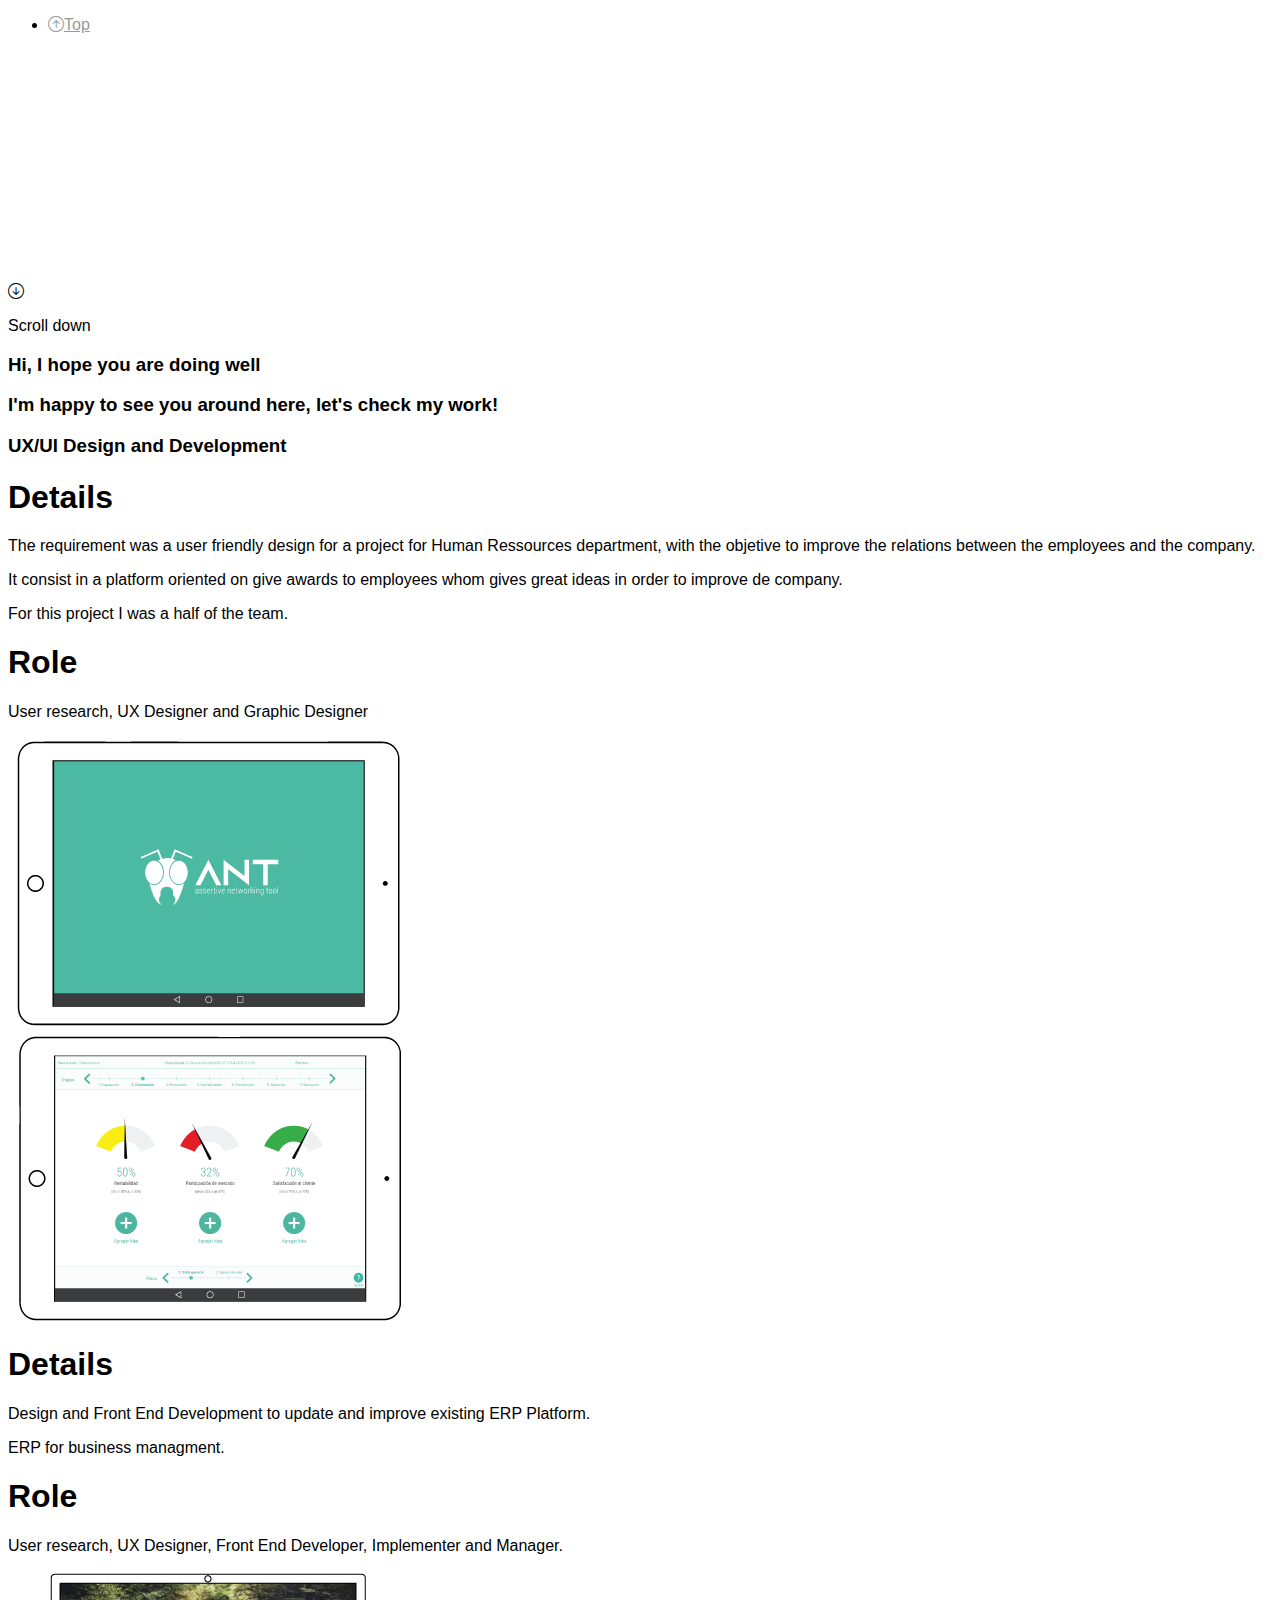
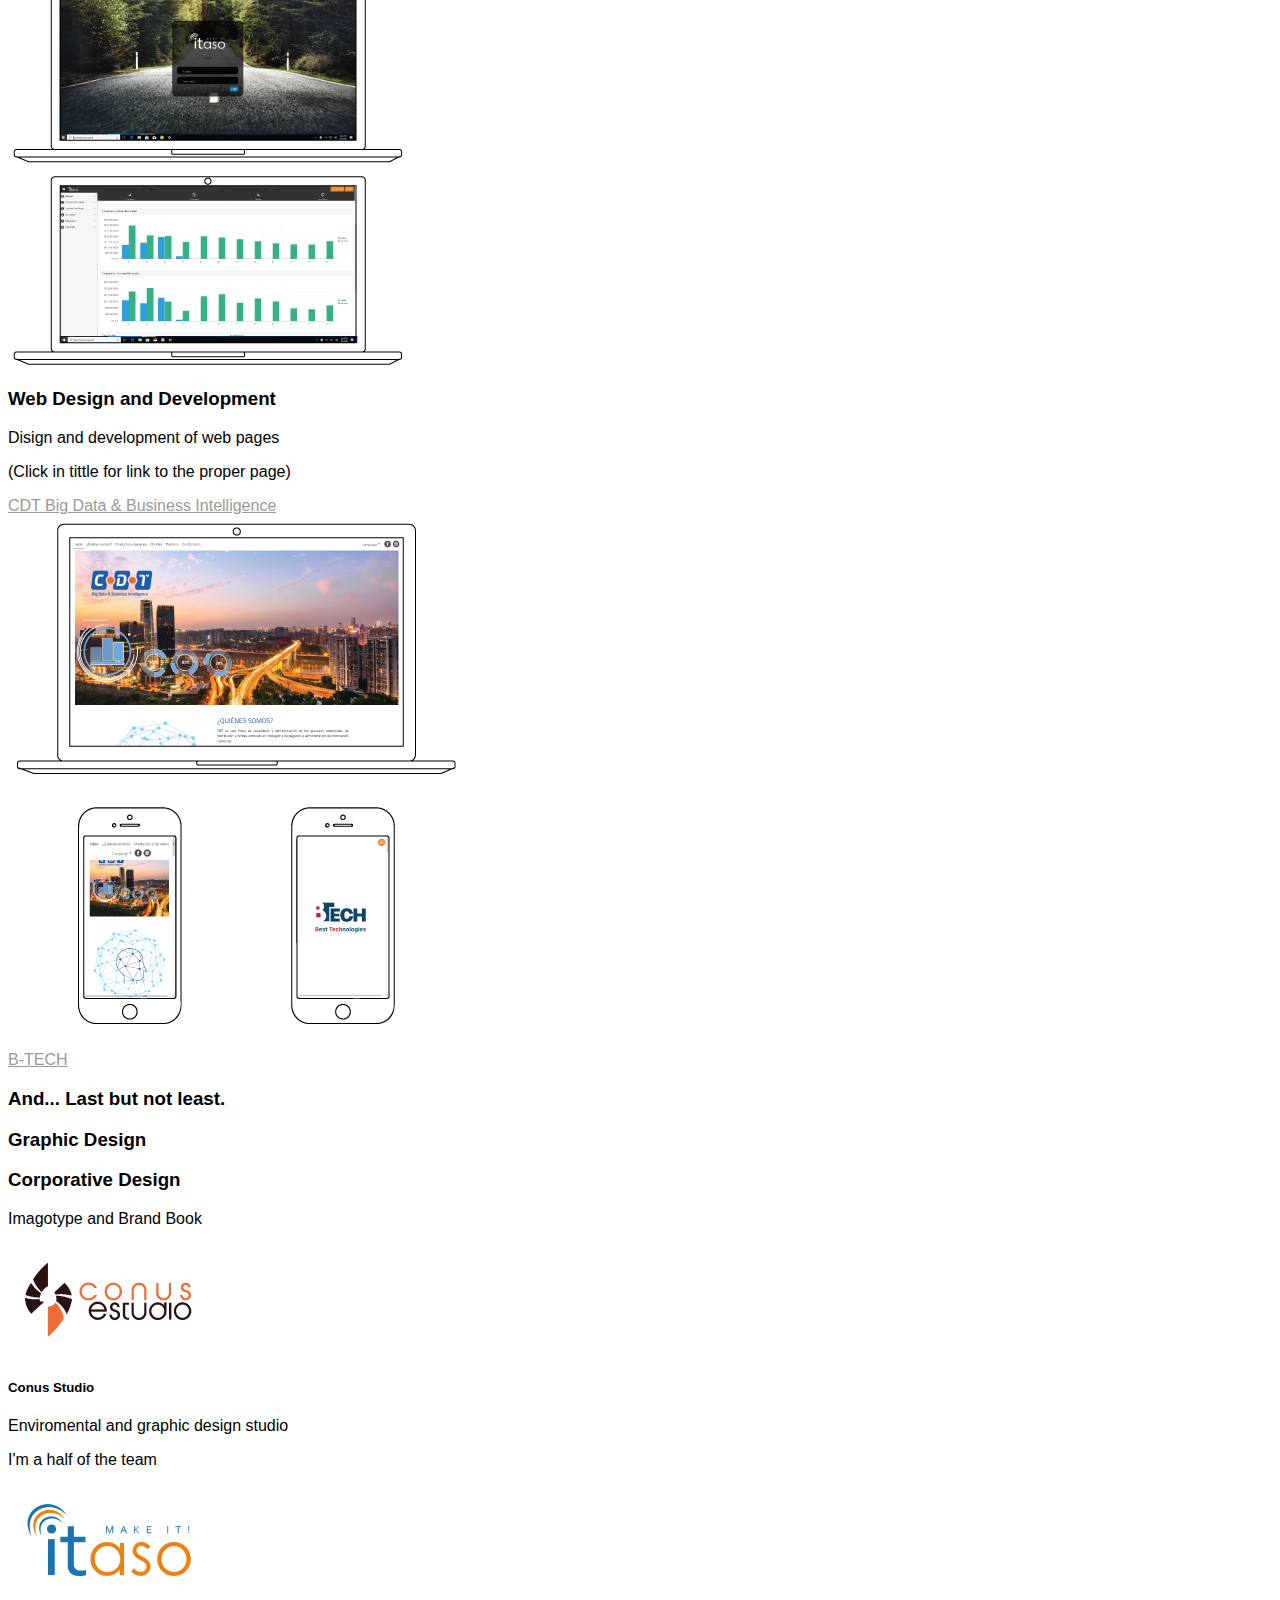
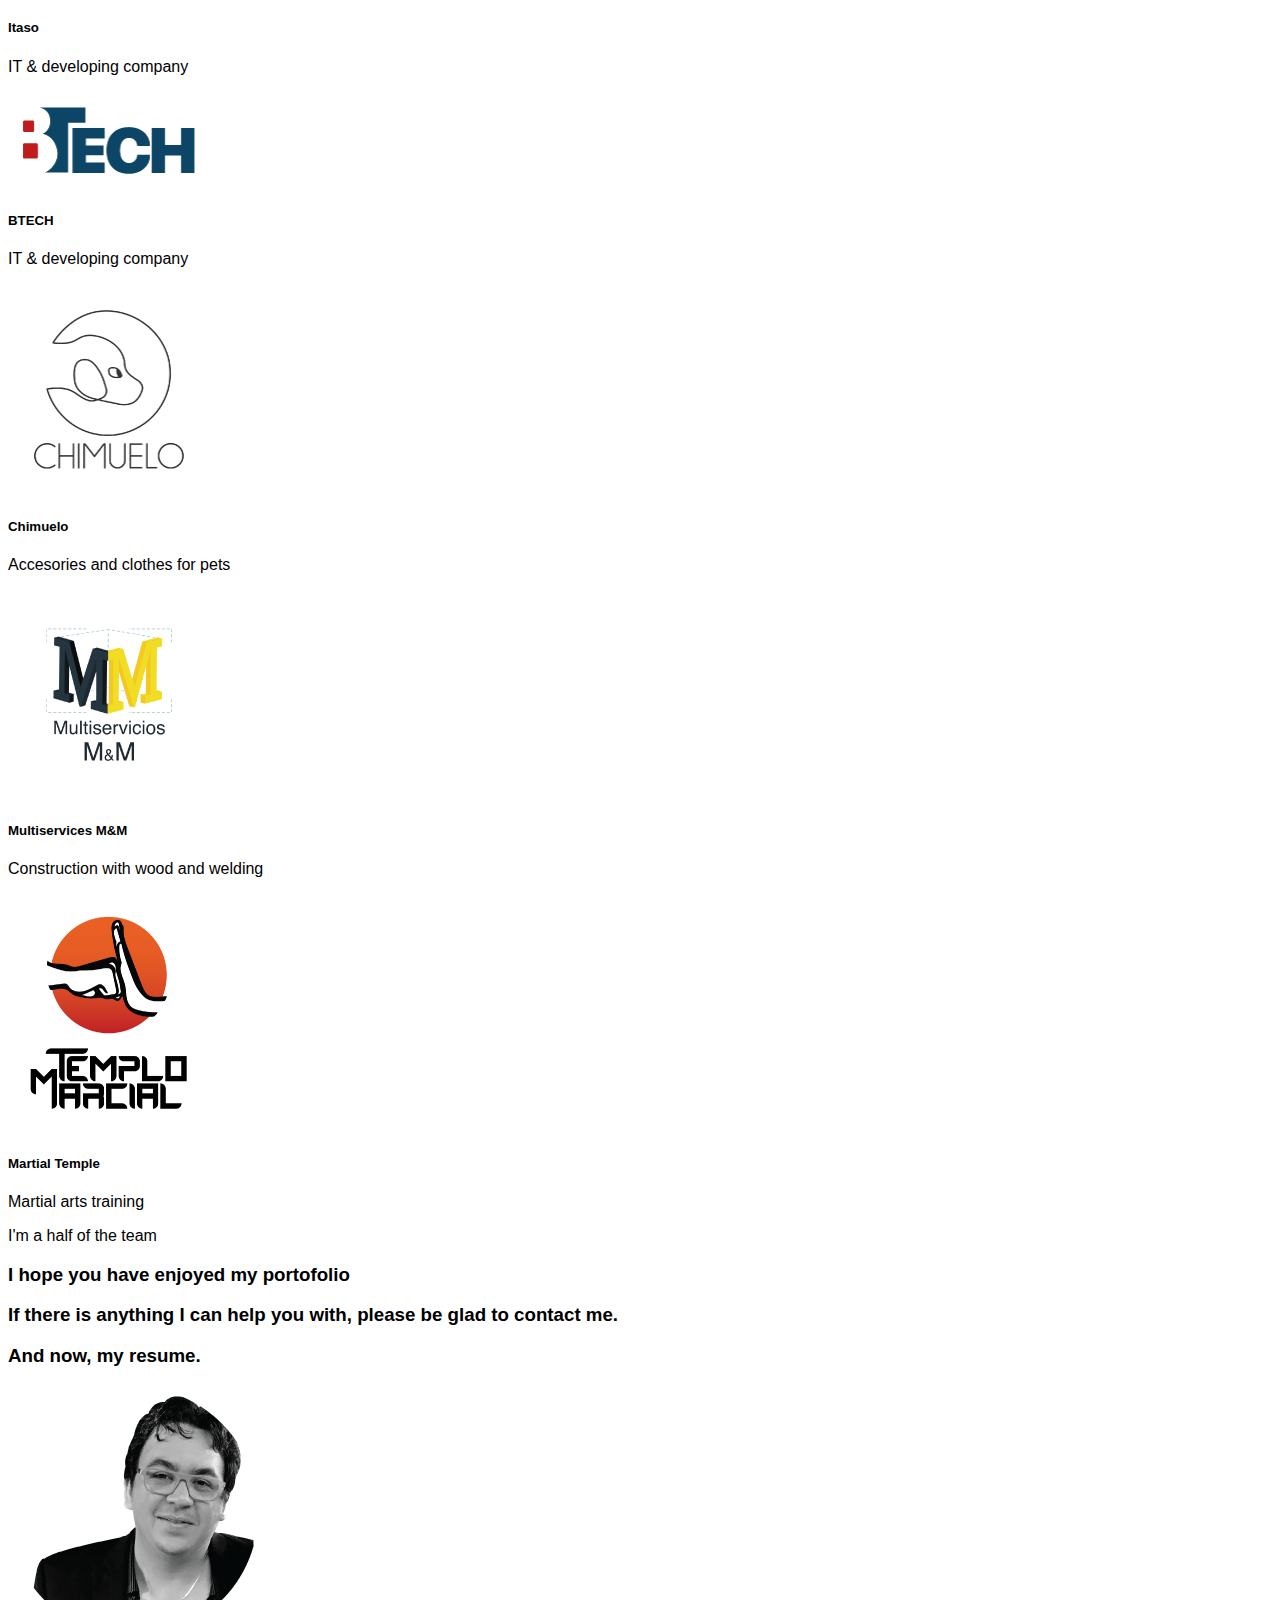
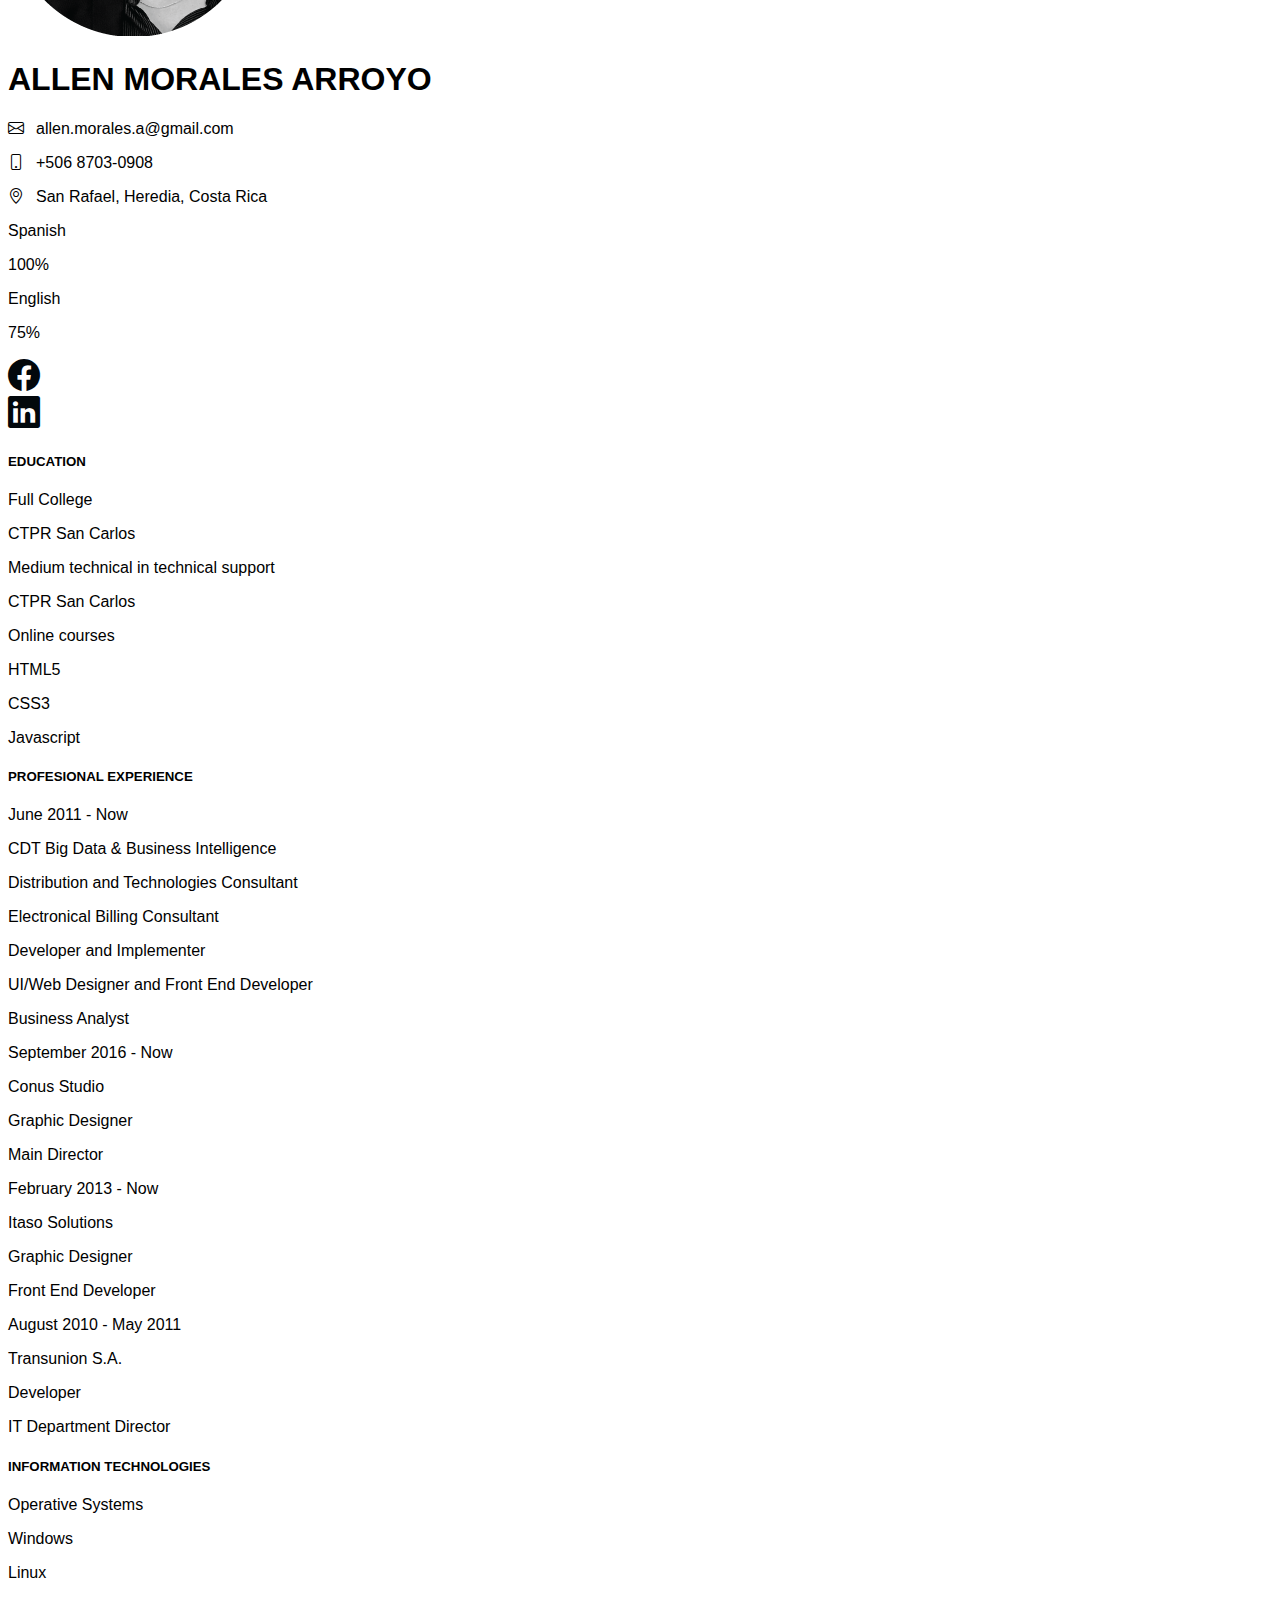
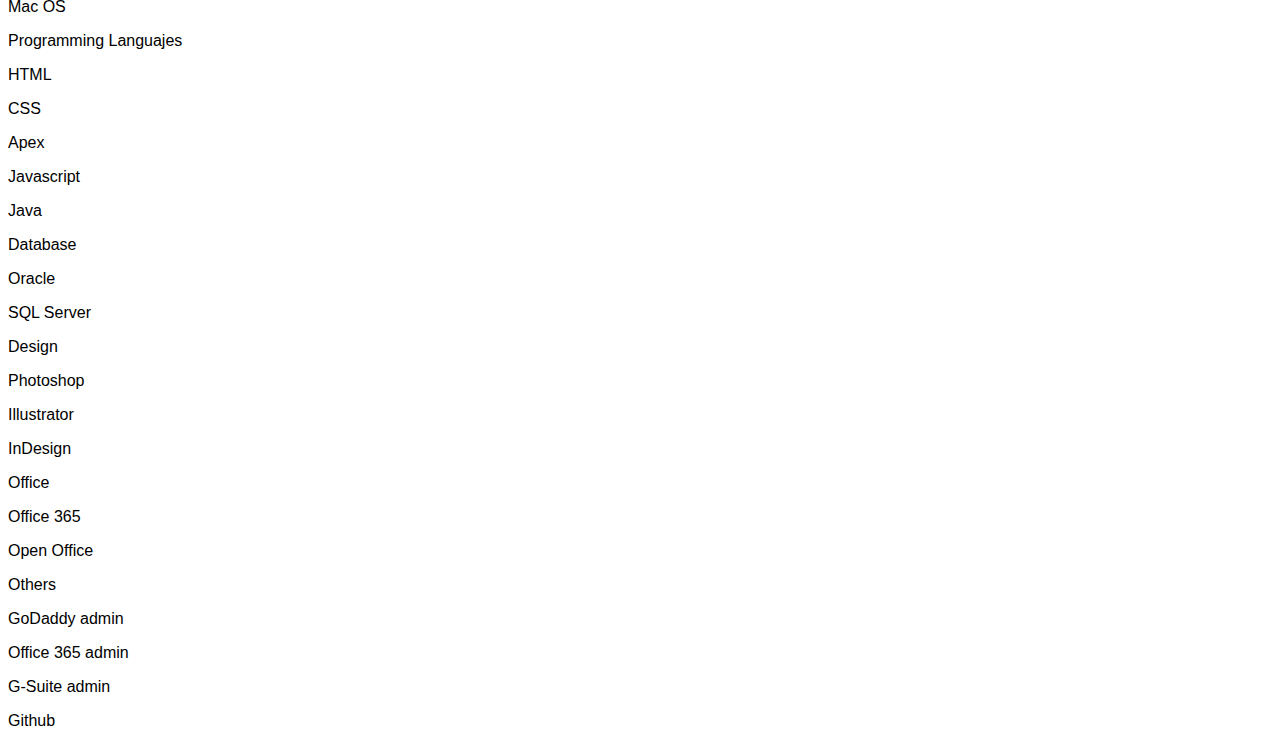
<file: InvitacionDJ/1/index copy.html>
<!DOCTYPE html>
<html lang="en">

<head>
    <meta charset="UTF-8">
    <meta http-equiv="X-UA-Compatible" content="IE=edge">
    <meta name="viewport" content="width=device-width, initial-scale=1.0">
    <link rel="apple-touch-icon" sizes="180x180" href="images/favicon/apple-touch-icon.png">
    <link rel="icon" type="image/png" sizes="32x32" href="images/favicon/favicon-32x32.png">
    <link rel="icon" type="image/png" sizes="16x16" href="images/favicon/favicon-16x16.png">
    <link rel="manifest" href="images/favicon/site.webmanifest">

    <!--<link rel="preload" as="font" href="font/LouisGeorgeCafe.woff2" type="font/ttf" crossorigin="anonymous">
   -->

    <title>Allen Morales A.</title>
    <meta NAME="AUTHOR" CONTENT="Allen Morales">
    <meta NAME="REPLY-TO" CONTENT="allen.morales.a@gmail.com">
    <link REV="made" href="mailto:allen.morales.a@gmail.com">
    <meta NAME="DESCRIPTION" CONTENT="Front End Developing">
    <meta NAME="KEYWORDS" CONTENT="Front End, Development, Design">
    <meta NAME="Resource-type" CONTENT="Homepage">
    <meta NAME="DateCreated" CONTENT="Wed, 08 Aplri 2021 00:00:00 GMT+1">
    <meta NAME="Revisit-after" CONTENT="10 days">
    <meta NAME="robots" content="ALL">
    <meta charset="UTF-8">

    <?php
    header('Cache-Control: max-age=84600');
    ?>
        <link rel="manifest" href="./manifest.js">

        <meta name="theme-color" content="#fff">
        <meta name="mobile-web-app-capable" content="yes">
        <meta name="apple-mobile-web-app-capable" content="yes">
        <meta name="application-name" content="Allen Morales">
        <meta name="apple-mobile-web-app-title" content="Allen Morales">
        <meta name="msapplication-starturl" content="">

        <link rel="stylesheet" href="https://stackpath.bootstrapcdn.com/bootstrap/4.5.0/css/bootstrap.min.css" integrity="sha384-9aIt2nRpC12Uk9gS9baDl411NQApFmC26EwAOH8WgZl5MYYxFfc+NcPb1dKGj7Sk" crossorigin="anonymous">
        <link rel="stylesheet" href="https://cdn.jsdelivr.net/npm/bootstrap-icons@1.4.1/font/bootstrap-icons.css">
        <link rel="stylesheet" href="css/style.css" media="none" onload="if(media!='all')media='all'">

</head>

<body>
    <nav class="fixed-top p-0 m-0">
        <div class="navbar-collapse">
            <ul class="navbar-nav w-100 me-auto mb-2 mb-lg-0">
                <!--<li class="nav-item">
                <a class="nav-link " aria-current="page" href="#">Home</a>
              </li>-->
                <li class="nav-item">
                    <a class="nav-link active bi-arrow-up-circle" href="#">Top</a>
                </li>

                <!--<li class="nav-item dropdown">
                <a class="nav-link dropdown-toggle" href="#" id="navbarDropdown" role="button" data-bs-toggle="dropdown" aria-expanded="false">
                  Dropdown
                </a>
                <ul class="dropdown-menu" aria-labelledby="navbarDropdown">
                  <li><a class="dropdown-item" href="#">Action</a></li>
                  <li><a class="dropdown-item" href="#">Another action</a></li>
                  <li><hr class="dropdown-divider"></li>
                  <li><a class="dropdown-item" href="#">Something else here</a></li>
                </ul>
              </li>
              <li class="nav-item">
                <a class="nav-link disabled" href="#" tabindex="-1" aria-disabled="true">Disabled</a>
              </li>-->
            </ul>
        </div>
    </nav>

    <section class="section h-100">
        <div class="container-fluid ">
            <div class="row flex-fill justify-content-center align-items-center h-100">
                <div class="col-10">
                    <div class="row  justify-content-center">
                        <img src="./images/wait.gif" data-src="./images/Logo-Negativo.png" alt="Logotype of Allen Morales">
                    </div>
                    <div class="row  justify-content-center  p-0 m-0 pt-5">
                        <p class="bi bi-arrow-down-circle text-center text-white p-0 m-0"></p>
                    </div>
                    <div class="row  justify-content-center p-0 m-0">
                        <p class="text-center text-white p-0 m-0">Scroll down</p>
                    </div>
                </div>
            </div>
        </div>
    </section>
    <section class="section h-100">
        <div class="container-fluid ">
            <div class="row flex-fill justify-content-center align-items-center h-100">
                <div class="col-10">
                    <div class="row  justify-content-center">
                        <h3 class="text-center">Hi, I hope you are doing well</h3>
                    </div>
                    <div class="row  justify-content-center">
                        <h3 class="text-center">I'm happy to see you around here, let's check my work!</h3>
                    </div>
                </div>
            </div>
        </div>
    </section>
    <section class="section h-100">
        <div class="container-fluid ">
            <div class="row flex-fill justify-content-center align-items-center h-100">
                <div class="col-12">
                    <div class="row  justify-content-center">
                        <h3>UX/UI Design and Development</h3>
                    </div>
                </div>
            </div>
        </div>
    </section>

    <section class="bg-white section_free">
        <div class="container-fluid ">
            <div class="row flex-fill justify-content-center align-items-center pt-5">
                <div class="col-12">
                    <div class="row  bg-white justify-content-center align-items-top">
                        <div class="col-12 col-sm-12 col-md-5 col-lg-5">
                            <div class="row justify-content-center ">
                                <div class="col-10">
                                    <div class="row">
                                        <h1>Details</h1>
                                    </div>
                                    <div class="row">
                                        <p>The requirement was a user friendly design for a project for Human Ressources department, with the objetive to improve the relations between the employees and the company.</p>
                                    </div>
                                    <div class="row">
                                        <p>It consist in a platform oriented on give awards to employees whom gives great ideas in order to improve de company.</p>
                                    </div>
                                    <div class="row">
                                        <p>For this project I was a half of the team.</p>
                                    </div>
                                </div>
                            </div>
                        </div>
                        <div class="col-12 col-sm-12 col-md-2 col-lg-2">
                            <div class="row  justify-content-center ">
                                <div class="col-10">
                                    <div class="row">
                                        <h1>Role</h1>
                                    </div>
                                    <div class="row">
                                        <p>User research, UX Designer and Graphic Designer</p>
                                    </div>
                                </div>
                            </div>
                        </div>
                        <div class="col-6 col-sm-6  col-md-2 col-lg-2 pl-5">
                            <div class="row  justify-content-center align-items-center">
                                <img class="w-100" src="./images/wait.gif" data-src="./images/ANT_ipad.png" alt="Image with a computer with the ANT system on it's screen">
                            </div>
                        </div>
                    </div>
                </div>
            </div>
        </div>
    </section>

    <section class="bg-white section_free">
        <div class="container-fluid ">
            <div class="row flex-fill justify-content-center align-items-center py-5">
                <div class="col-12">
                    <div class="row  bg-white justify-content-center align-items-top h-100">
                        <div class="col-12 col-sm-12 col-md-5 col-lg-5">
                            <div class="row justify-content-center ">
                                <div class="col-10">
                                    <div class="row">
                                        <h1>Details</h1>
                                    </div>
                                    <div class="row">
                                        <p>Design and Front End Development to update and improve existing ERP Platform.</p>
                                    </div>
                                    <div class="row">
                                        <p>ERP for business managment.</p>
                                    </div>
                                </div>
                            </div>
                        </div>
                        <div class="col-12 col-sm-12 col-md-2 col-lg-2">
                            <div class="row  justify-content-center ">
                                <div class="col-10">
                                    <div class="row">
                                        <h1>Role</h1>
                                    </div>
                                    <div class="row">
                                        <p>User research, UX Designer, Front End Developer, Implementer and Manager.</p>
                                    </div>
                                </div>
                            </div>
                        </div>
                        <div class="col-6 col-sm-6 col-md-2 col-lg-2 pl-6">
                            <div class="row  justify-content-center align-items-center">
                                <img class="w-100" src="./images/wait.gif" data-src="./images/HETEC_imac.png" alt="Image with a computer with the HETEC system on it's screen">
                            </div>
                        </div>
                    </div>
                </div>
            </div>
        </div>
    </section>


    <section class="section h-100">
        <div class="container-fluid ">
            <div class="row flex-fill justify-content-center align-items-center h-100">
                <div class="col-12">
                    <div class="row  justify-content-center">
                        <h3>Web Design and Development</h3>
                    </div>
                </div>
            </div>
        </div>
    </section>
    <section class="bg-white section_free">
        <div class="container-fluid">
            <div class="row justify-content-center align-items-center bg-white pt-2">
                <div class="col-12 col-xs-12 col-sm-12 col-md-3">
                    <div class="row justify-content-center align-items-center pt-2">
                        <p class="text-center mb-0">Disign and development of web pages</p>
                    </div>
                    <div class="row justify-content-center align-items-center">
                        <p class="text-center mt-0">(Click in tittle for link to the proper page)</p>
                    </div>
                </div>
                <div class="col-12 col-xs-12  col-sm-12 col-md-6">
                    <div class="row justify-content-center align-items-center pt-2">
                        <a class="text-center" target="_blank" href="http://cdt.cr" rel="noopener">CDT Big Data & Business Intelligence</a>
                    </div>
                    <div class="row justify-content-center align-items-center pt-2">
                        <img class="w-50" src="./images/wait.gif" data-src="./images/laptop-page.png" alt="Image with a computer with the CDT Big Data Website on it's screen">
                    </div>
                    <div class="row justify-content-center align-items-center pt-2">
                        <img class="w-50" src="./images/wait.gif" data-src="./images/phone-page.png" alt="Image with two phones with the B-Tech Website on it's screen">
                    </div>
                    <div class="row justify-content-center align-items-center pt-2">
                        <a class="text-center" target="_blank" href="http://b-techcr.com" rel="noopener">B-TECH</a>
                    </div>
                </div>
            </div>
    </section>
    <section class="section h-100">
        <div class="container-fluid ">
            <div class="row flex-fill justify-content-center align-items-center h-100">
                <div class="col-12">
                    <div class="row  justify-content-center">
                        <h3>And... Last but not least.</h3>
                    </div>
                </div>
            </div>
        </div>
    </section>
    <section class="section h-100">
        <div class="container-fluid ">
            <div class="row flex-fill justify-content-center align-items-center h-100">
                <div class="col-12">
                    <div class="row  justify-content-center">
                        <h3>Graphic Design</h3>
                    </div>
                </div>
            </div>
        </div>
    </section>
    <section class="bg-white section_free">
        <div class="container-fluid">
            <div class="row justify-content-center align-items-center bg-white pt-2">
                <div class="col-12 col-xs-12 col-sm-12 col-md-12">
                    <h3 class="text-center">Corporative Design </h3>
                </div>
            </div>
            <div class="row justify-content-center align-items-center bg-white pt-2">
                <div class="col-12 col-xs-12 col-sm-12 col-md-12">
                    <p class="text-center">Imagotype and Brand Book</p>
                </div>
            </div>
            <div class="row bg-white justify-content-center pt-5">
                <div class="col-12 col-xs-12 col-sm-12 col-md-12 pb-5">
                    <div class="row justify-content-around align-items-center">
                        <div class="col-8 col-xs-8 col-sm-8 col-md-3 col-lg-2">
                            <div class="card text-center align-items-center">
                                <img class="card-img-top p-3 w-dynamic" src="./images/wait.gif" data-src="./images/logo-conus.png" alt="Conus Studio Imagotype">
                                <div class="card-body">
                                    <h5 class="card-title">Conus Studio</h5>
                                    <p class="card-text">Enviromental and graphic design studio</p>
                                    <p class="card-text">I'm a half of the team</p>
                                </div>
                            </div>
                        </div>
                        <div class="col-8 col-xs-8 col-sm-8 col-md-3 col-lg-2">
                            <div class="card text-center align-items-center">
                                <img class="card-img-top p-3 w-dynamic" src="./images/wait.gif" data-src="./images/logo-itaso.png" alt="Itaso Imagotype">
                                <div class="card-body">
                                    <h5 class="card-title">Itaso</h5>
                                    <p class="card-text">IT & developing company</p>
                                </div>
                            </div>
                        </div>
                        <div class="col-8 col-xs-8 col-sm-8 col-md-3 col-lg-2">
                            <div class="card text-center align-items-center">
                                <img class="card-img-top p-3 w-dynamic" src="./images/wait.gif" data-src="./images/logo-btech.png" alt="B-Tech Imagotype">
                                <div class="card-body">
                                    <h5 class="card-title">BTECH</h5>
                                    <p class="card-text">IT & developing company</p>
                                </div>
                            </div>
                        </div>
                    </div>
                </div>
            </div>
            <div class="row bg-white justify-content-center">
                <div class="col-12 col-xs-12 col-sm-12 col-md-12 pb-5">
                    <div class="row justify-content-around align-items-center">
                        <div class="col-8 col-xs-8 col-sm-8 col-md-3 col-lg-2">
                            <div class="card text-center align-items-center">
                                <img class="card-img-top p-3 w-dynamic" src="./images/wait.gif" data-src="./images/logo-chimuelo.png" alt="Chimuelo (Toothless) Imagotype">
                                <div class="card-body">
                                    <h5 class="card-title">Chimuelo</h5>
                                    <p class="card-text">Accesories and clothes for pets</p>
                                </div>
                            </div>
                        </div>
                        <div class="col-8 col-xs-8 col-sm-8 col-md-3 col-lg-2">
                            <div class="card text-center align-items-center">
                                <img class="card-img-top p-3 w-dynamic" src="./images/wait.gif" data-src="./images/logo-mm.png" alt="Multiservices Imagotype">
                                <div class="card-body">
                                    <h5 class="card-title">Multiservices M&M</h5>
                                    <p class="card-text">Construction with wood and welding </p>
                                </div>
                            </div>
                        </div>
                        <div class="col-8 col-xs-8 col-sm-8 col-md-3 col-lg-2">
                            <div class="card text-center  align-items-center">
                                <img class="card-img-top p-3 w-dynamic" src="./images/wait.gif" data-src="./images/logo-tm.jpg" alt="Martial Temple Imagotype">
                                <div class="card-body">
                                    <h5 class="card-title ">Martial Temple</h5>
                                    <p class="card-text ">Martial arts training</p>
                                    <p class="card-text">I'm a half of the team</p>

                                </div>
                            </div>
                        </div>
                    </div>
                </div>
            </div>
    </section>
    <section class="section h-100">
        <div class="container-fluid ">
            <div class="row flex-fill justify-content-center align-items-center h-100">
                <div class="col-10">
                    <div class="row  justify-content-center">
                        <h3 class="text-center">I hope you have enjoyed my portofolio</h3>
                    </div>
                    <div class="row  justify-content-center">
                        <h3 class="text-center"> If there is anything I can help you with, please be glad to contact me.
                        </h3>
                    </div>
                </div>
            </div>
        </div>
    </section>
    <section name="resume" class="section h-100">
        <div class="container-fluid ">
            <div class="row flex-fill justify-content-center align-items-center h-100">
                <div class="col-12">
                    <div class="row  justify-content-center">
                        <h3>And now, my resume.</h3>
                    </div>
                </div>
            </div>
        </div>
    </section>
    <section class="section h-100">
        <div class="container-fluid ">
            <div class="row flex-fill justify-content-center align-items-center h-100">
                <div class="col-12">
                    <div class="row justify-content-center tittle_int  mt-5">
                        <div class="col-4 col-xs-4 col-sm-4 col-md-2">
                            <img class="w-100" src="./images/wait.gif" data-src="./images/foto.png" alt="Allen Morales of it's face fotography">
                        </div>
                    </div>
                    <div class="row justify-content-center">
                        <div class="col-12 col-xs-12 col-sm-12 col-md-12">
                            <h1 class="text-center">ALLEN MORALES ARROYO</h1>
                        </div>
                    </div>
                    <div class="row justify-content-center">
                        <div class="col-12 col-xs-12 col-sm-12 col-md-12">
                            <div class="row justify-content-center">
                                <div class="col-12 col-xs-12 col-sm-12 col-md-12">
                                    <p class="bi bi-envelope text-center">allen.morales.a@gmail.com</p>
                                </div>
                            </div>
                            <div class="row justify-content-center">
                                <div class="col-12 col-xs-12 col-sm-12 col-md-12">
                                    <p class="bi bi-phone text-center">+506 8703-0908</p>
                                </div>
                            </div>
                            <div class="row justify-content-center">
                                <div class="col-12 col-xs-12 col-sm-12 col-md-12">
                                    <p class="bi bi-geo-alt text-center">San Rafael, Heredia, Costa Rica</p>
                                </div>
                            </div>
                        </div>
                    </div>
                    <div class="row justify-content-center mt-5">
                        <div class="col-12 col-xs-12 col-sm-12 col-md-12">
                            <div class="row justify-content-center">
                                <div class="col-2 col-xs-2 col-sm-2 col-md-1">
                                    <p class="text-right p-0 m-0">Spanish</p>
                                </div>
                                <div class="col-4 col-xs-4 col-sm-4 col-md-4">
                                    <p class="bg-white text-center mb-2">100%</p>
                                </div>
                            </div>
                            <div class="row justify-content-center">
                                <div class="col-2 col-xs-2 col-sm-2 col-md-1">
                                    <p class="text-right p-0 m-0">English</p>
                                </div>
                                <div class="col-3 col-xs-3 col-sm-3 col-md-3">
                                    <p class="bg-white text-center mb-2">75%</p>
                                </div>
                            </div>
                        </div>
                    </div>
                    <div class="row justify-content-center mt-5">
                        <div class="col-12 col-xs-12 col-sm-12 col-md-12">
                            <div class="row justify-content-center">
                                <div class="col-1 col-xs-1 col-sm-1 col-md-1">
                                    <div class="row justify-content-center">
                                        <a class="bi bi-facebook text-center" href="https://www.facebook.com/allenmmorales/" target="_blank" rel="noopener" aria-label="Facebook"></a>
                                    </div>
                                </div>
                                <div class="col-1 col-xs-1 col-sm-1 col-md-1">
                                    <div class="row justify-content-center">
                                        <a class="bi bi-linkedin text-center" href="https://www.linkedin.com/in/allen-morales/" target="_blank" rel="noopener" aria-label="LinkedIn"></a>
                                    </div>
                                </div>
                            </div>
                        </div>
                    </div>
                </div>
            </div>
        </div>
    </section>
    <section class="bg-white">
        <div>
            <div class="row flex-fill justify-content-center align-items-top h-100">
                <div class="col-12 col-xs-12 col-sm-12 col-md-4 col-lg-3 mt-5">
                    <div class="card text-center">
                        <div class="card-body">
                            <h5 class="card-title">EDUCATION</h5>
                            <p class="text-left font-weight-bold m-0">Full College</p>
                            <p class="text-left m-0">CTPR San Carlos</p>
                        </div>
                        <div class="card-body">
                            <p class="text-left font-weight-bold m-0">Medium technical in technical support</p>
                            <p class="text-left m-0">CTPR San Carlos</p>
                        </div>
                        <div class="card-body">
                            <p class="text-left font-weight-bold m-0">Online courses</p>
                            <p class="text-left m-0">HTML5</p>
                            <p class="text-left m-0">CSS3</p>
                            <p class="text-left m-0">Javascript</p>
                        </div>
                    </div>
                </div>
                <div class="col-12 col-xs-12 col-sm-12 col-md-4 col-lg-3 mt-5">
                    <div class="card text-center">
                        <div class="card-body">
                            <h5 class="card-title">PROFESIONAL EXPERIENCE</h5>
                            <p class="text-left font-weight-bold m-0">June 2011 - Now</p>
                            <p class="text-left font-weight-bold m-0">CDT Big Data & Business Intelligence</p>
                            <p class="text-left m-0">Distribution and Technologies Consultant</p>
                            <p class="text-left m-0">Electronical Billing Consultant</p>
                            <p class="text-left m-0">Developer and Implementer</p>
                            <p class="text-left m-0">UI/Web Designer and Front End Developer</p>
                            <p class="text-left m-0">Business Analyst</p>
                        </div>
                        <div class="card-body">
                            <p class="text-left font-weight-bold m-0">September 2016 - Now</p>
                            <p class="text-left font-weight-bold m-0">Conus Studio</p>
                            <p class="text-left m-0">Graphic Designer</p>
                            <p class="text-left m-0">Main Director</p>
                        </div>
                        <div class="card-body">
                            <p class="text-left font-weight-bold m-0">February 2013 - Now</p>
                            <p class="text-left font-weight-bold m-0">Itaso Solutions</p>
                            <p class="text-left m-0">Graphic Designer</p>
                            <p class="text-left m-0">Front End Developer</p>
                        </div>
                        <div class="card-body">
                            <p class="text-left font-weight-bold m-0">August 2010 - May 2011</p>
                            <p class="text-left font-weight-bold m-0">Transunion S.A.</p>
                            <p class="text-left m-0">Developer</p>
                            <p class="text-left m-0">IT Department Director</p>
                        </div>
                    </div>
                </div>
                <div class="col-12 col-xs-12 col-sm-12 col-md-4 col-lg-4 mt-5">
                    <div class="card text-center">
                        <div class="card-body">
                            <h5 class="card-title">INFORMATION TECHNOLOGIES</h5>
                            <p class="text-left font-weight-bold m-0">Operative Systems</p>
                            <div class="row justify-content-start  bg-white pt-0">
                                <div class="col-6 col-xs-6 col-sm-6 col-md-6 col-lg-3">
                                    <p class="text-left m-0">Windows</p>
                                </div>
                                <div class="col-6 col-xs-6 col-sm-6 col-md-6 col-lg-3">
                                    <p class="text-left m-0">Linux</p>
                                </div>
                                <div class="col-6 col-xs-6 col-sm-6 col-md-6 col-lg-3">
                                    <p class="text-left m-0">Mac OS</p>
                                </div>
                            </div>
                        </div>
                        <div class="card-body">
                            <p class="text-left font-weight-bold m-0">Programming Languajes</p>
                            <div class="row justify-content-start  bg-white pt-0">
                                <div class="col-6 col-xs-6 col-sm-6 col-md-6 col-lg-3">
                                    <p class="text-left m-0">HTML</p>
                                </div>
                                <div class="col-6 col-xs-6 col-sm-6 col-md-6 col-lg-3">
                                    <p class="text-left m-0">CSS</p>
                                </div>
                                <div class="col-6 col-xs-6 col-sm-6 col-md-6 col-lg-3">
                                    <p class="text-left m-0">Apex</p>
                                </div>
                                <div class="col-6 col-xs-6 col-sm-6 col-md-6 col-lg-3">
                                    <p class="text-left m-0">Javascript</p>
                                </div>
                            </div>
                            <div class="row justify-content-start bg-white pt-0">
                                <div class="col-6 col-xs-6 col-sm-6 col-md-6 col-lg-3">
                                    <p class="text-left m-0">Java</p>
                                </div>
                            </div>
                        </div>
                        <div class="card-body">
                            <p class="text-left font-weight-bold m-0">Database</p>
                            <div class="row justify-content-start bg-white pt-0">
                                <div class="col-6 col-xs-6 col-sm-6 col-md-6 col-lg-3">
                                    <p class="text-left m-0">Oracle</p>
                                </div>
                                <div class="col-6 col-xs-6 col-sm-6 col-md-6 col-lg-3">
                                    <p class="text-left m-0">SQL Server</p>
                                </div>
                            </div>
                        </div>
                        <div class="card-body">
                            <p class="text-left font-weight-bold m-0">Design</p>
                            <div class="row justify-content-start bg-white pt-0">
                                <div class="col-6 col-xs-6 col-sm-6 col-md-6 col-lg-3">
                                    <p class="text-left m-0">Photoshop</p>
                                </div>
                                <div class="col-6 col-xs-6 col-sm-6 col-md-6 col-lg-3">
                                    <p class="text-left m-0">Illustrator</p>
                                </div>
                                <div class="col-6 col-xs-6 col-sm-6 col-md-6 col-lg-3">
                                    <p class="text-left m-0">InDesign</p>
                                </div>
                            </div>
                        </div>
                        <div class="card-body">
                            <p class="text-left font-weight-bold m-0">Office</p>
                            <div class="row justify-content-start bg-white pt-0">
                                <div class="col-6 col-xs-6 col-sm-6 col-md-6 col-lg-3">
                                    <p class="text-left m-0">Office 365</p>
                                </div>
                                <div class="col-6 col-xs-6 col-sm-6 col-md-6 col-lg-3">
                                    <p class="text-left m-0">Open Office</p>
                                </div>
                            </div>
                        </div>
                        <div class="card-body">
                            <p class="text-left font-weight-bold m-0">Others</p>
                            <div class="row justify-content-start  bg-white pt-0">
                                <div class="col-12 col-xs-12 col-sm-12 col-md-12 col-lg-4">
                                    <p class="text-left m-0">GoDaddy admin</p>
                                </div>
                                <div class="col-12 col-xs-12 col-sm-12 col-md-12 col-lg-4">
                                    <p class="text-left m-0">Office 365 admin</p>
                                </div>
                                <div class="col-12 col-xs-12 col-sm-12 col-md-12 col-lg-4">
                                    <p class="text-left m-0">G-Suite admin</p>
                                </div>
                            </div>
                            <div class="row justify-content-start  bg-white pt-0">
                                <div class="col-12 col-xs-12 col-sm-12 col-md-12 col-lg-4">
                                    <p class="text-left m-0">Github</p>
                                </div>
                            </div>
                        </div>
                    </div>
                </div>
            </div>
        </div>
    </section>


    <script src="https://code.jquery.com/jquery-3.5.1.slim.min.js " integrity="sha384-DfXdz2htPH0lsSSs5nCTpuj/zy4C+OGpamoFVy38MVBnE+IbbVYUew+OrCXaRkfj " crossorigin="anonymous "></script>
    <script src="https://cdn.jsdelivr.net/npm/popper.js@1.16.0/dist/umd/popper.min.js " integrity="sha384-Q6E9RHvbIyZFJoft+2mJbHaEWldlvI9IOYy5n3zV9zzTtmI3UksdQRVvoxMfooAo " crossorigin="anonymous "></script>
    <script src="https://stackpath.bootstrapcdn.com/bootstrap/4.5.0/js/bootstrap.min.js " integrity="sha384-OgVRvuATP1z7JjHLkuOU7Xw704+h835Lr+6QL9UvYjZE3Ipu6Tp75j7Bh/kR0JKI " crossorigin="anonymous "></script>
    <script src="js/script.js "></script>
    <script src="https://ajax.googleapis.com/ajax/libs/jquery/3.3.1/jquery.min.js"></script>
</body>

</html>
</file>
<file: InvitacionDJ/1/css/style.css>
html {
    display: block;
    overflow-x: hidden;
}

body,
html {
    height: 100%;
    scroll-behavior: smooth;
    font-family: Helvetica, san-serif;
}

a {
    color: #999999 !important;
}

.bg_5 h1 {
    color: #414042;
}

.h-0 {
    height: 0px;
}

.w-0 {
    width: 0px;
}

.normal-text {
    color: #999999;
}

.navbar {
    background-color: #02080c;
    z-index: 1;
}

.bg-light {
    background-color: transparent !important;
    -webkit-transition: background .5s linear;
    -moz-transition: background .5s linear;
    transition: background .5s linear;
}

.bg-black {
    background-color: #080c0f;
}

.btn-dark {
    background-color: transparent !important;
    border: 0px;
    -webkit-transition: background 1.5s linear;
    -moz-transition: background 1.5s linear;
    transition: background 1.5s linear;
}

.option-right:hover {
    background-color: rgba(255, 255, 255, .3);
    -webkit-transition: background .5s linear;
    -moz-transition: background .5s linear;
    transition: background .5s linear;
}

.home,
.back,
.selfmade,
.resume,
.resume2,
.mobrow,
.section1,
.section2,
.section3,
.section4,
.section5,
.section6,
.section7,
.section8,
.section9,
.section10,
.section11,
.section12,
.section13,
.section14,
.section15,
.section16,
.section17 {
    display: none;
}

.section1 {
    align-items: center;
    bottom: 0;
    display: flex;
    /*background-color: #02080c;*/
    background-image: url('../images/portada.jpg');
    background-repeat: no-repeat;
    background-size: cover;
    background-position-x: center;
    background-position-y: center;
    z-index: -1;
}

.bg-tp {
    background-color: rgba(0, 0, 0, .5);
}

.text-yellow {
    color: #FCD060
}

.section2 {
    align-items: center;
    bottom: 0;
    background-image: url('../images/image2.jpg');
    background-repeat: no-repeat;
    background-size: cover;
    background-position-x: center;
    background-position-y: center;
}

.section3 {
    align-items: center;
    bottom: 0;
    background-image: url('../images/image3.jpg');
    background-repeat: no-repeat;
    background-size: cover;
    background-position-x: center;
    background-position-y: center;
}

.bi-house {
    font-size: 25px;
    color: white !important;
    -webkit-transition: color 1.5s linear;
    -moz-transition: color 1.5s linear;
    transition: color 1.5s linear;
}

.bi-ui-checks {
    font-size: 15px;
    color: white !important;
    -webkit-transition: color 1.5s linear;
    -moz-transition: color 1.5s linear;
    transition: color 1.5s linear;
}

.bi-exclamation-lg {
    font-size: 15px;
    color: yellow !important;
    -webkit-transition: color 1.5s linear;
    -moz-transition: color 1.5s linear;
    transition: color 1.5s linear;
}

.bi-arrow-left-short {
    font-size: 15px;
    color: white;
    -webkit-transition: color 1.5s linear;
    -moz-transition: color 1.5s linear;
    transition: color 1.5s linear;
}

.bg-light .bi-house {
    color: #02080c !important;
    -webkit-transition: color 1.5s linear;
    -moz-transition: color 1.5s linear;
    transition: color 1.5s linear;
}

.bg-light .bi-ui-checks {
    color: #02080c !important;
    -webkit-transition: color 1.5s linear;
    -moz-transition: color 1.5s linear;
    transition: color 1.5s linear;
}

.bg-light .bi-exclamation-lg,
.bg-light .bi-ui-checks {
    margin-top: 10px;
}

.bg-light .bi-exclamation-lg {
    color: red !important;
}

.bg-light .bi-arrow-left-short {
    color: #02080c !important;
    -webkit-transition: color .5s linear;
    -moz-transition: color .5s linear;
    transition: color .5s linear;
}

.bi-facebook,
.bi-linkedin {
    color: #02080c !important;
}

.bi::before {
    padding-right: 12px;
}

.bi-facebook,
.bi-linkedin {
    font-size: 2rem;
}

.bt-clickme {
    margin-top: 100px !important;
}

.transcontainerleft {
    overflow: hidden;
}

.transitionleft {
    float: right;
    height: 100%;
    margin-right: -300px;
}

.translogoleft {
    -webkit-transition: margin 1.5s linear;
    -moz-transition: margin 1.5s linear;
    transition: margin 1.5s linear;
    margin-right: 0px;
}

.transcontainerright {
    overflow: hidden;
    margin-left: -40px;
}

.transitionright {
    float: left;
    height: 100%;
    margin-left: -200px;
}

.translogoright {
    -webkit-transition: margin 1.5s linear;
    -moz-transition: margin 1.5s linear;
    transition: margin 1.5s linear;
    margin-left: 0px;
}

.transcontainertxt {
    overflow: hidden;
}

.transitiontxtrights3,
.transitiontxtrights4,
.transitiontxtrights5 {
    float: left;
    height: 100%;
    margin-left: -1000px;
}

.transtxtrights3,
.transtxtrights4,
.transtxtrights5 {
    -webkit-transition: margin .5s linear;
    -moz-transition: margin .5s linear;
    transition: margin .5s linear;
    margin-left: 0px;
}

.transitiontxtlefts3,
.transitiontxtlefts4,
.transitiontxtlefts5 {
    float: right;
    margin-right: -1000px;
}

.transtxtlefts3,
.transtxtlefts4,
.transtxtlefts5 {
    -webkit-transition: margin .5s linear;
    -moz-transition: margin .5s linear;
    transition: margin .5s linear;
    margin-right: 0px;
}

@keyframes example {
    0% {
        top: 0px;
    }
    20% {
        top: 2px;
    }
    40% {
        top: 4px;
    }
    60% {
        top: 6px;
    }
    80% {
        top: 8px;
    }
    100% {
        top: 10px;
    }
}

.selfmade {
    background: linear-gradient(to right, #fff 70%, #080c0f 30%);
    margin-top: -5%;
    overflow: hidden;
}

.resume,
.section1 {
    overflow: hidden;
}

.diagonal1 {
    -ms-transform: skewX(-20deg);
    /* IE 9 */
    transform: skewX(-20deg);
}

.diagonal2 {
    -ms-transform: skewX(-20deg);
    /* IE 9 */
    transform: skewX(-20deg);
}

.diagonaltxt1 {
    -ms-transform: skewX(20deg);
    /* IE 9 */
    transform: skewX(20deg);
}

.branding {
    -ms-transform: skewX(90deg);
    /* IE 9 */
    transform: skewX(90deg);
}

@media (max-width: 769.9px) {
    .psm-0 {
        padding: 0px !important;
    }
    .msm-3 {
        margin: 1rem !important;
    }
    .msmr-1 {
        margin-right: .25rem !important;
    }
    .msmr-2 {
        margin-right: .50rem !important;
    }
    .msmr-3 {
        margin-right: 1rem !important;
    }
    .msmt-3 {
        margin-top: 1rem !important;
    }
    .mob-text-center {
        text-align: center !important;
    }
    .mob-text-left {
        text-align: left !important;
    }
    .mob-justify-content-center {
        justify-content: center !important;
    }
    .resume .diagonal1 {
        -ms-transform: skewX(0deg);
        /* IE 9 */
        transform: skewX(0deg);
    }
    .resume .diagonal2 {
        -ms-transform: skewX(0deg);
        /* IE 9 */
        transform: skewX(0deg);
    }
    .resume .diagonaltxt1 {
        -ms-transform: skewX(0deg);
        /* IE 9 */
        transform: skewX(0deg);
    }
    .section1 {
        background-image: url('../images/portada_mob.jpg');
    }
    .section3 {
        background-image: url('../images/image3_mob.jpg');
    }
}

@media (max-width: 575.98px) {
    .normalrow {
        display: none;
    }
    .mobrow {
        display: block;
    }
    .mobrow .transcontainerright {
        margin-left: -14px;
    }
    .section1 {
        background-image: url('../images/portada_mob.jpg');
    }
    .section3 {
        background-image: url('../images/image3_mob.jpg');
    }
    h3 {
        font-size: 1.3rem;
        ;
    }
    h5 {
        font-size: .9rem;
        ;
    }
    .py2 {
        padding: 0px;
    }
    .text-black {
        color: #fff
    }
}
</file>
